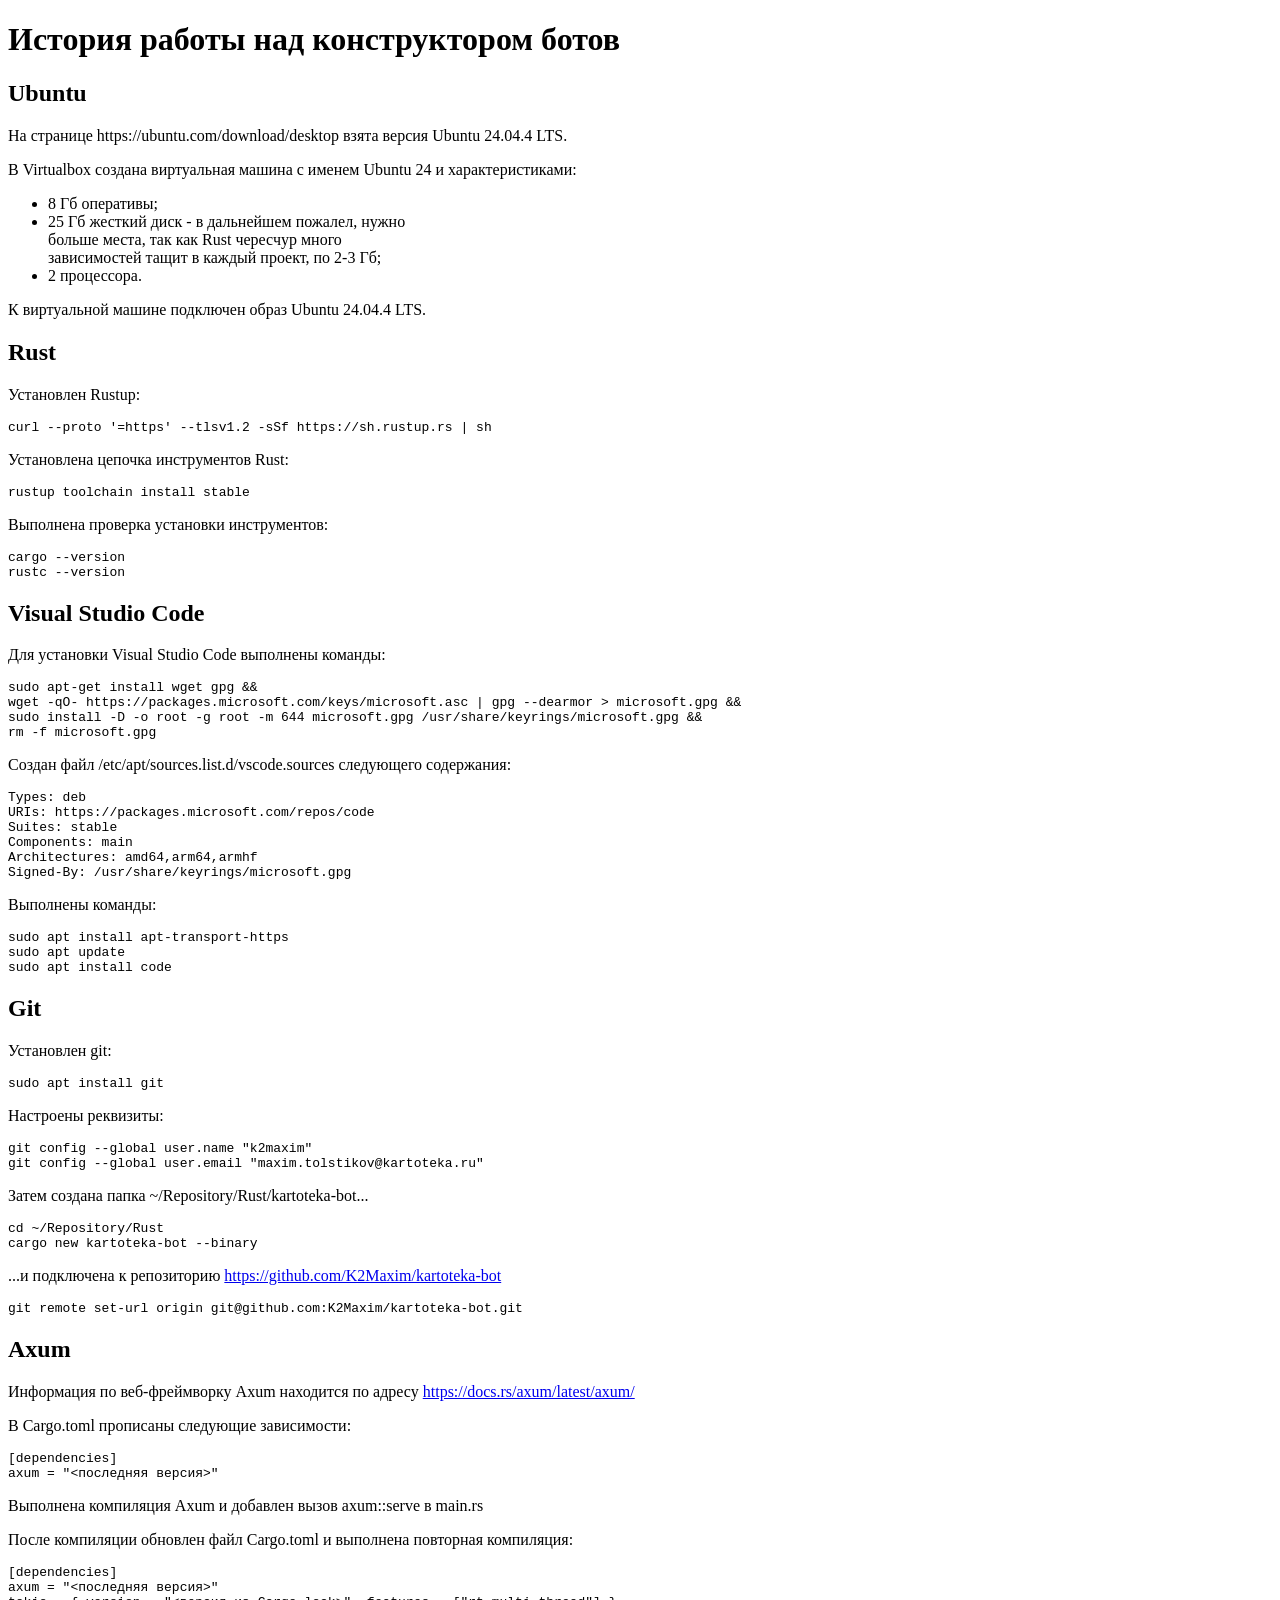
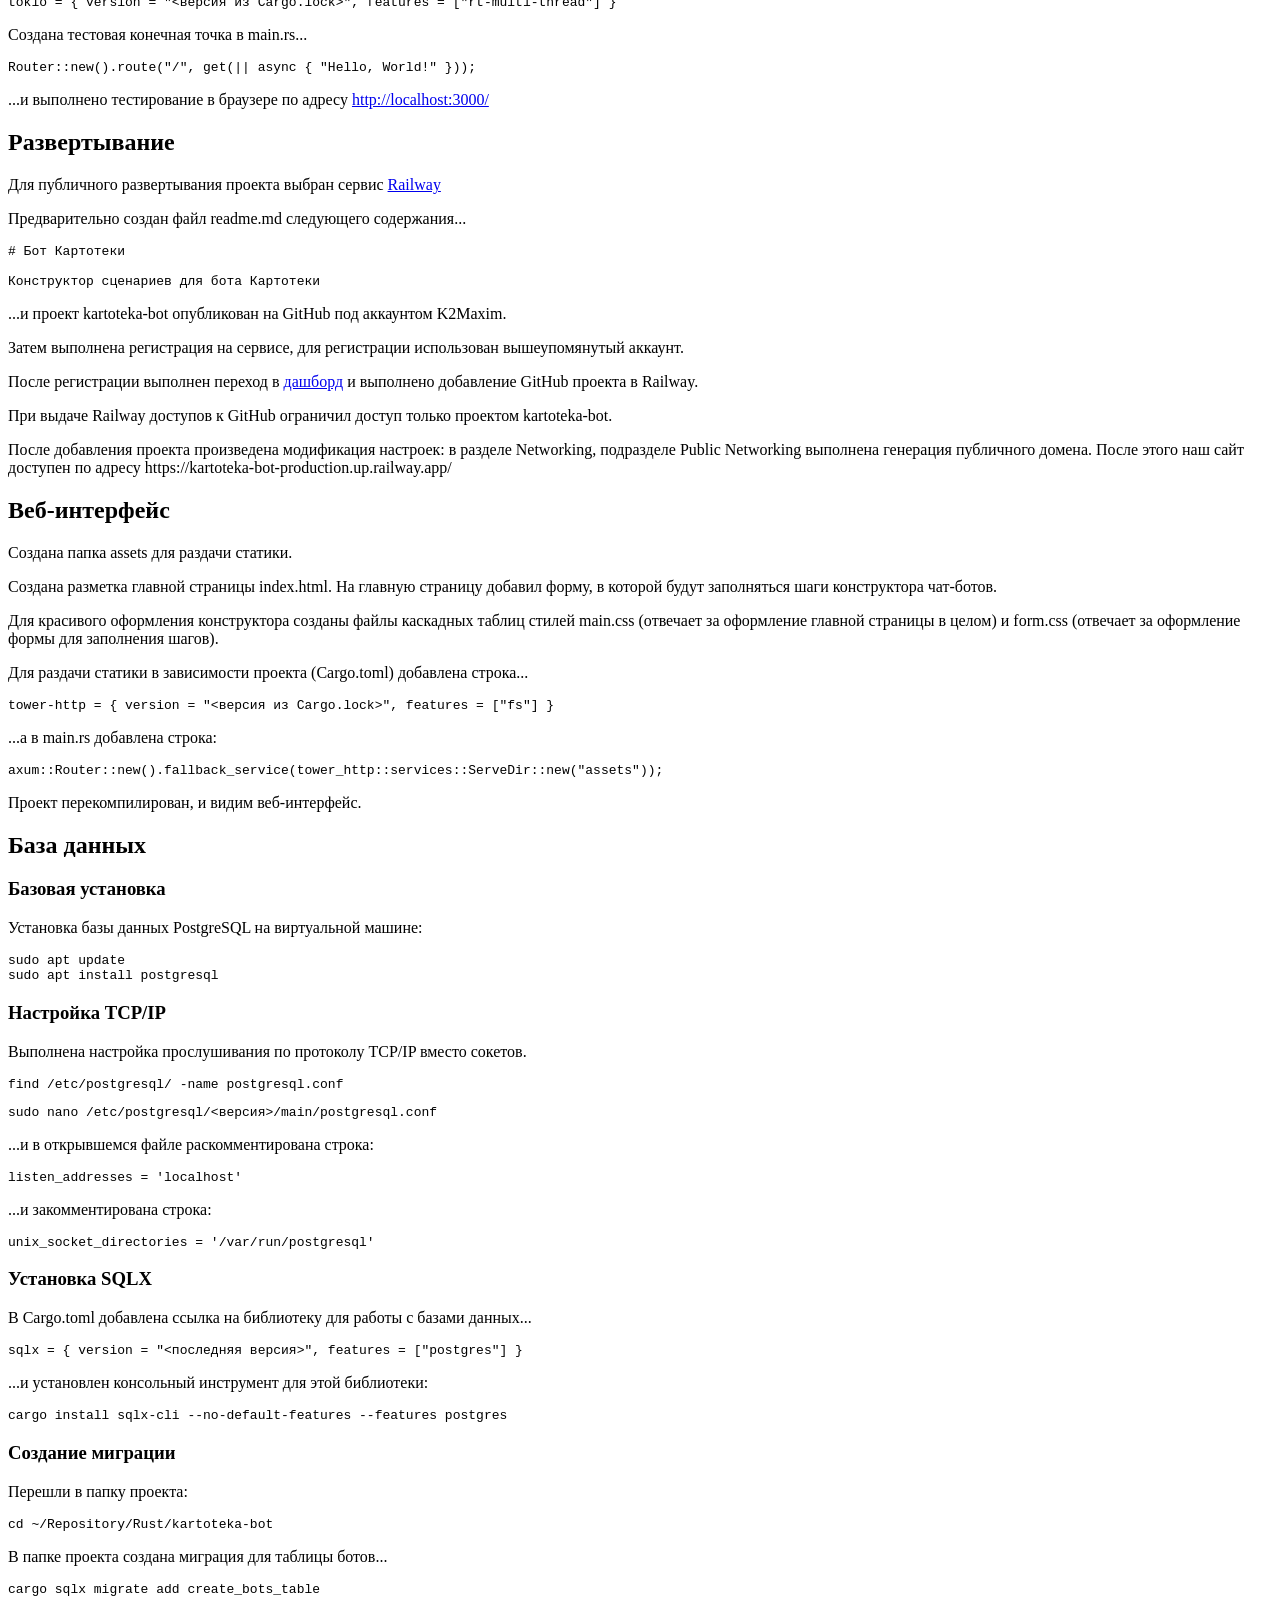
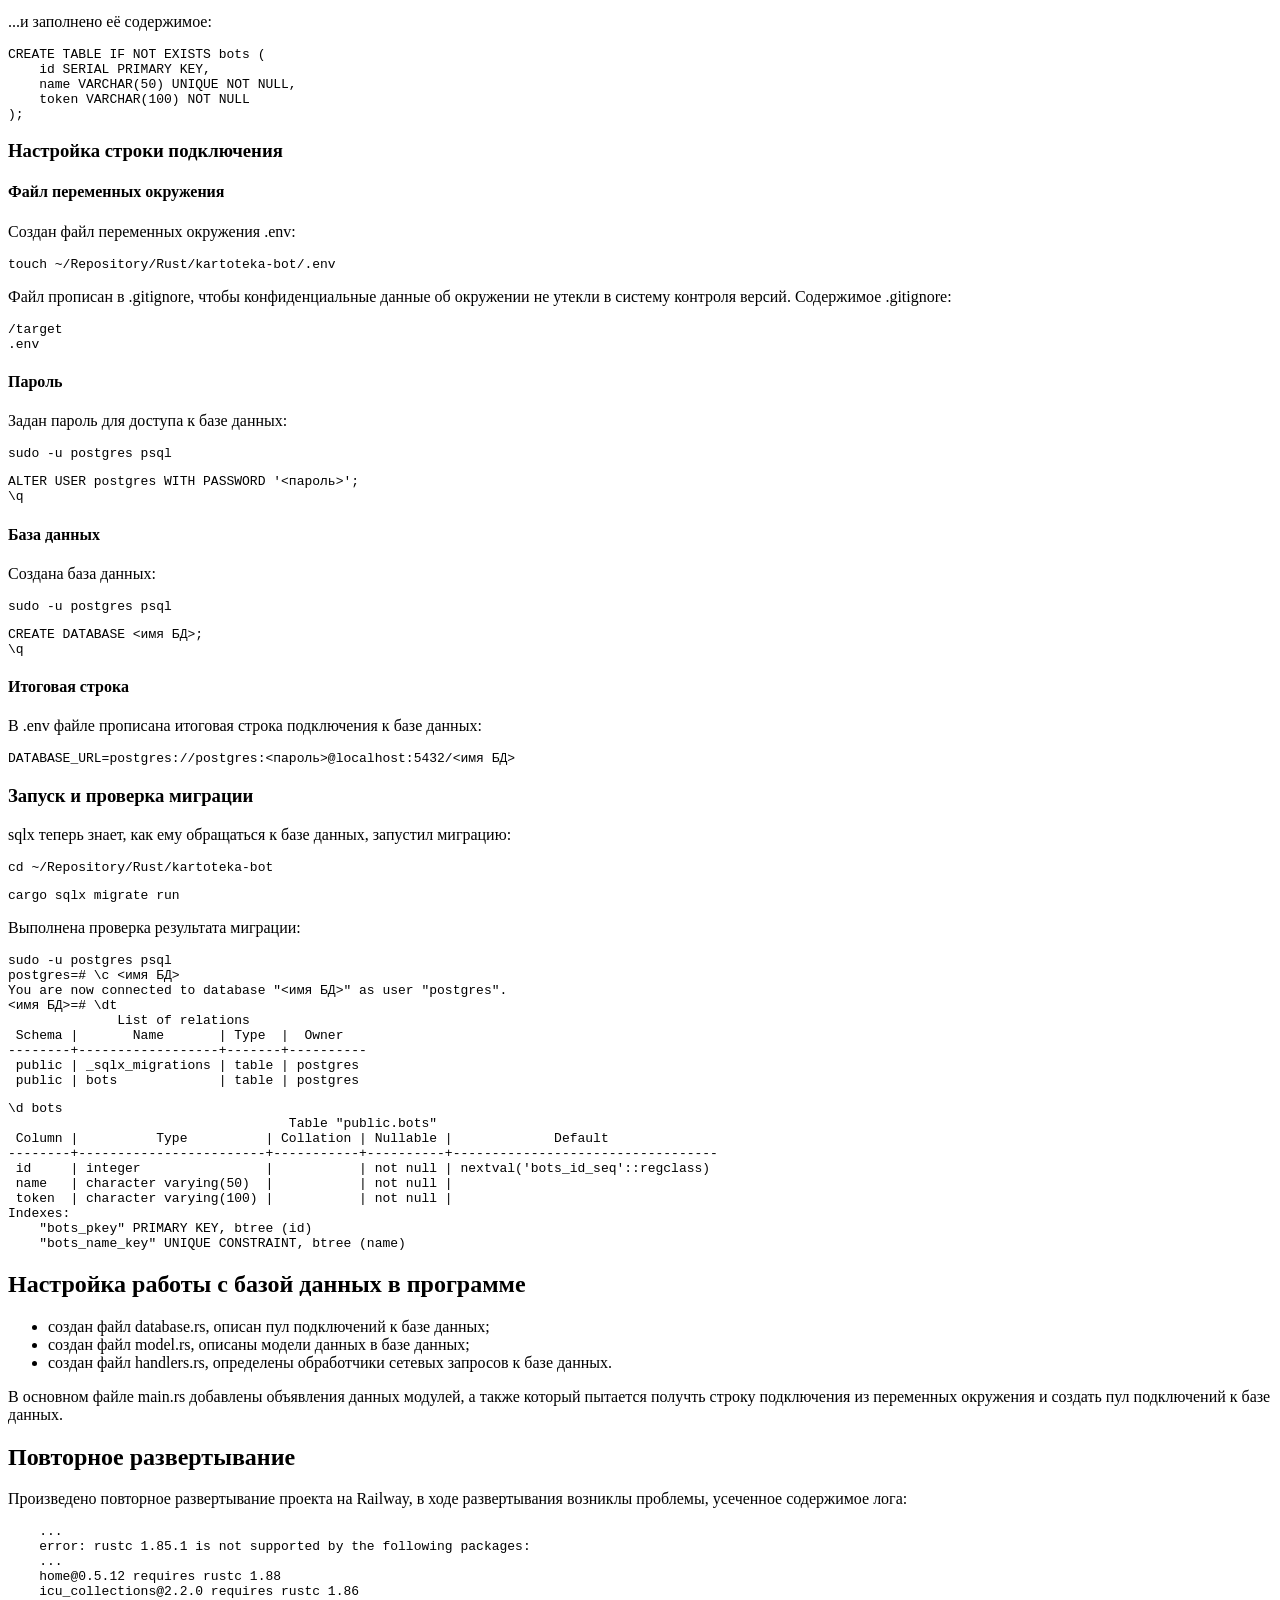
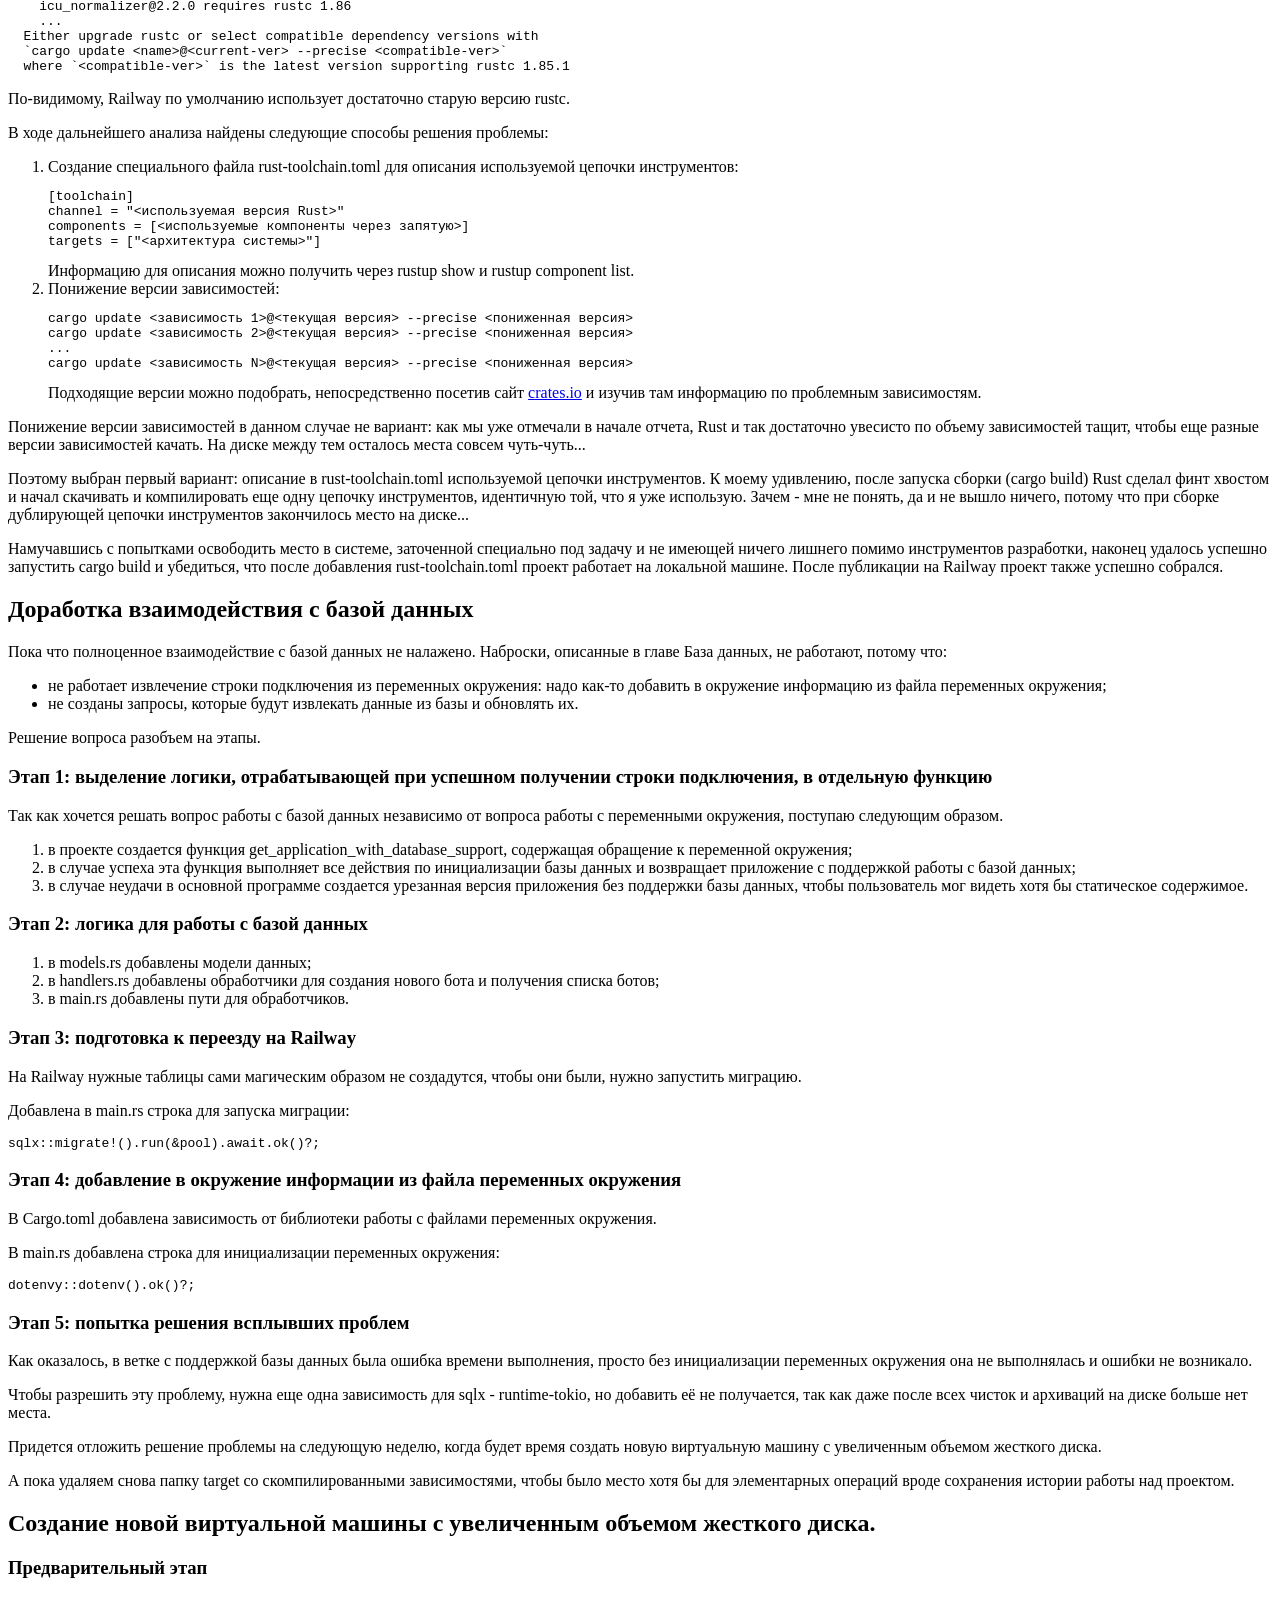
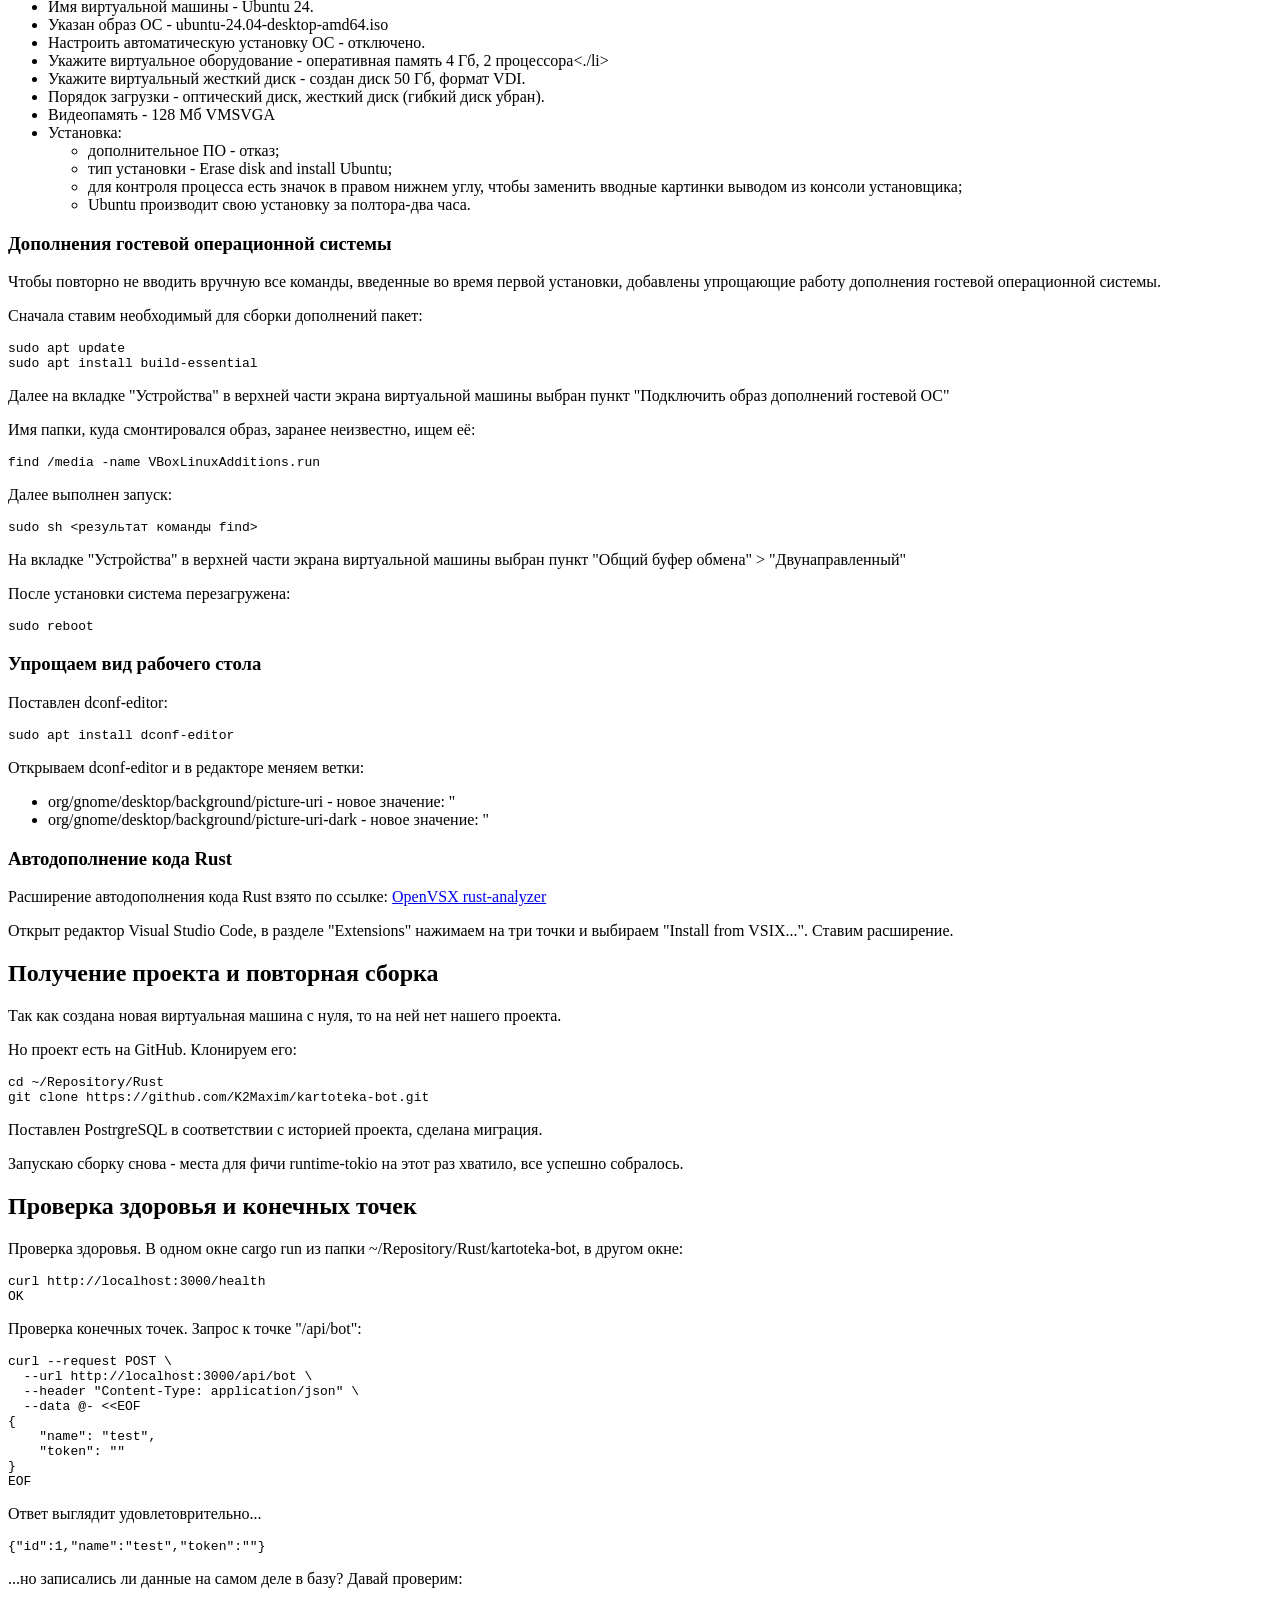
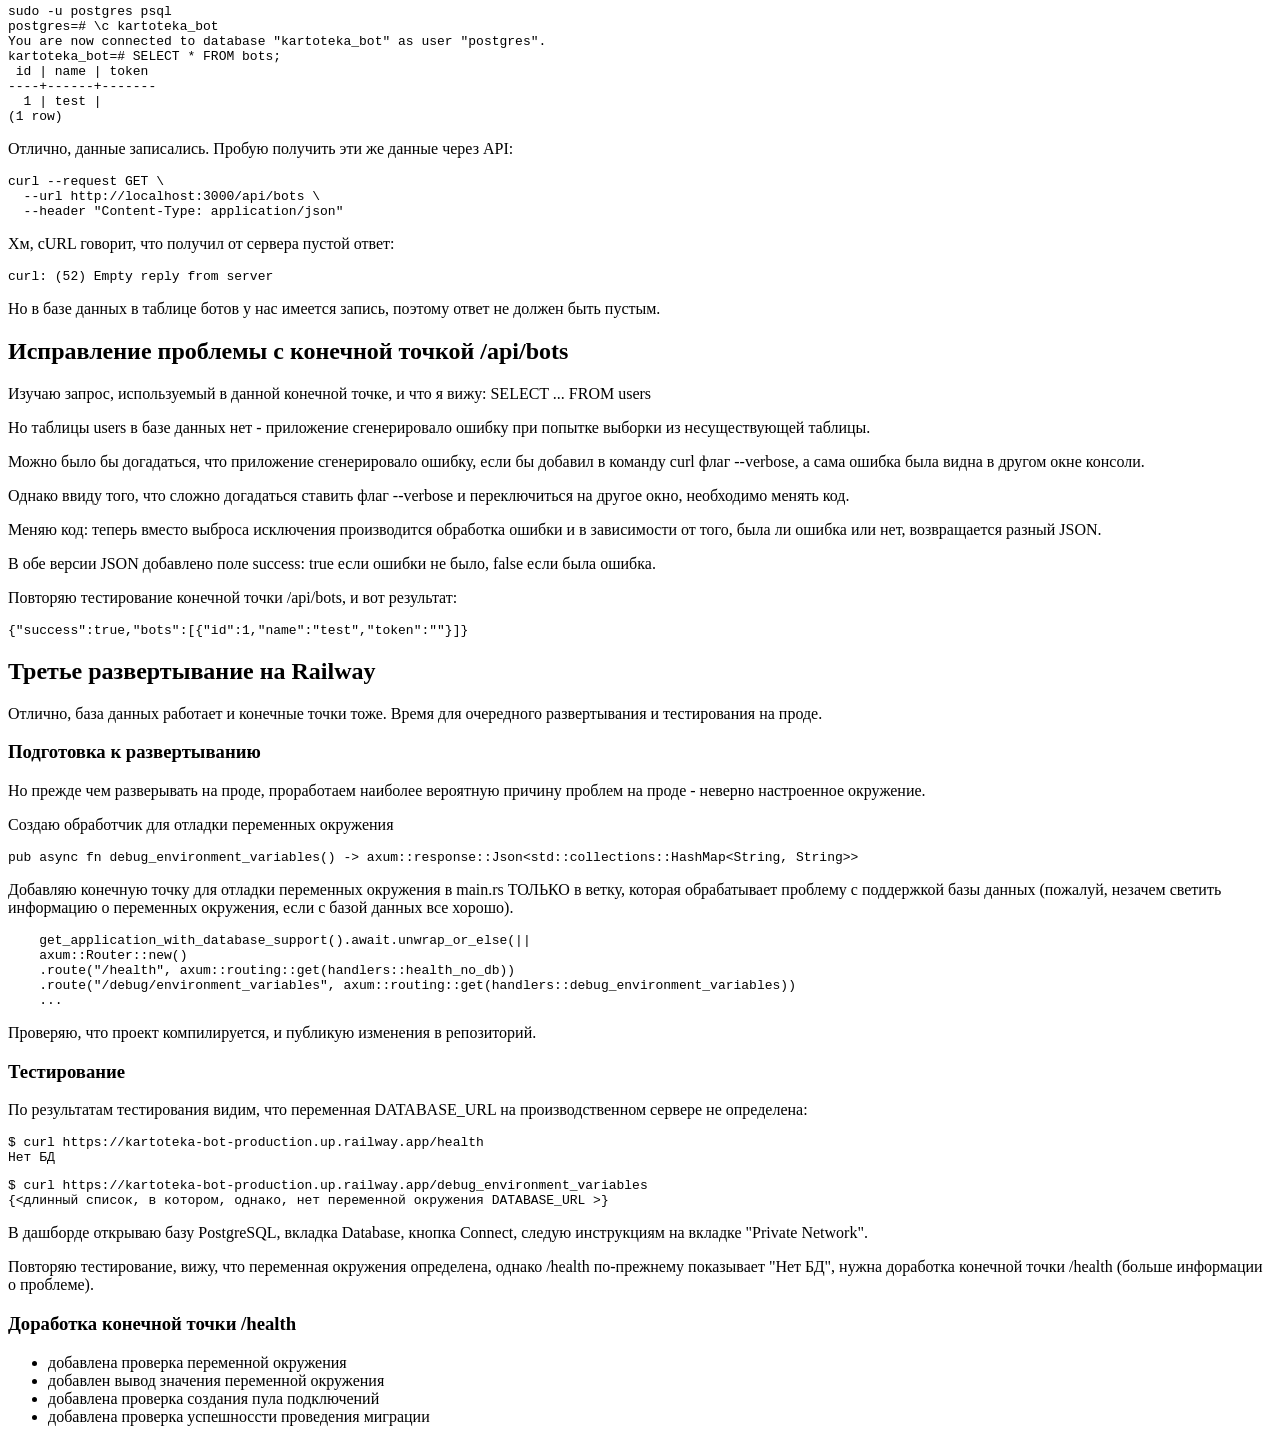
<file: assets/history.html>
<!DOCTYPE html>
<html lang="ru">
<head>
	<meta charset="UTF-8">
	<meta
		name="viewport"
		content="width=device-width, initial-scale=1.0">
	<title>История конструктора ботов</title>
	<link rel="icon" href="[data-uri]">
</head>
<body>
	<h1>История работы над конструктором ботов</h1>

	<h2>Ubuntu</h2>
	<p>На странице https://ubuntu.com/download/desktop взята версия Ubuntu 24.04.4 LTS.</p>
	<p>В Virtualbox создана виртуальная машина с именем Ubuntu 24 и характеристиками:</p>
	<ul>
		<li>8 Гб оперативы;</li>
		<li>
			25 Гб жесткий диск - в дальнейшем пожалел, нужно<br>
			больше места, так как Rust чересчур много<br>
			зависимостей тащит в каждый проект, по 2-3 Гб;
		</li>
		<li>2 процессора.</li>
	</ul>
	<p>К виртуальной машине подключен образ Ubuntu 24.04.4 LTS.</p>
	
	<h2>Rust</h2>
	<p>Установлен Rustup:</p>
	<pre><code>curl --proto '=https' --tlsv1.2 -sSf https://sh.rustup.rs | sh</code></pre>
	<p>Установлена цепочка инструментов Rust:</p>
	<pre><code>rustup toolchain install stable</code></pre>
	<p>Выполнена проверка установки инструментов:</p>
	<pre><code>cargo --version
rustc --version</code></pre>

	<h2>Visual Studio Code</h2>
	<p>Для установки Visual Studio Code выполнены команды:</p>
	<pre><code>sudo apt-get install wget gpg &amp;&amp;
wget -qO- https://packages.microsoft.com/keys/microsoft.asc | gpg --dearmor &gt; microsoft.gpg &amp;&amp;
sudo install -D -o root -g root -m 644 microsoft.gpg /usr/share/keyrings/microsoft.gpg &amp;&amp;
rm -f microsoft.gpg</code></pre>
	<p>Создан файл /etc/apt/sources.list.d/vscode.sources следующего содержания:</p>
	<pre><code>Types: deb
URIs: https://packages.microsoft.com/repos/code
Suites: stable
Components: main
Architectures: amd64,arm64,armhf
Signed-By: /usr/share/keyrings/microsoft.gpg</code></pre>
	<p>Выполнены команды:</p>
	<pre><code>sudo apt install apt-transport-https
sudo apt update
sudo apt install code</code></pre>

	<h2>Git</h2>
	<p>Установлен git:</p>
	<pre><code>sudo apt install git</code></pre>
	<p>Настроены реквизиты:</p>
	<pre><code>git config --global user.name "k2maxim"
git config --global user.email "maxim.tolstikov@kartoteka.ru"</code></pre>
	<p>Затем создана папка ~/Repository/Rust/kartoteka-bot...</p>
	<pre><code>cd ~/Repository/Rust
cargo new kartoteka-bot --binary</code></pre>
	<p>
		...и подключена к репозиторию
		<a href="https://github.com/K2Maxim/kartoteka-bot">
			https://github.com/K2Maxim/kartoteka-bot
		</a>
	</p>
	<pre><code>git remote set-url origin git@github.com:K2Maxim/kartoteka-bot.git</code></pre>

	<h2>Axum</h2>
	<p>
		Информация по веб-фреймворку Axum находится по адресу
		<a href="https://docs.rs/axum/latest/axum/">https://docs.rs/axum/latest/axum/</a>
	</p>
	<p>В Cargo.toml прописаны следующие зависимости:</p>
	<pre><code>[dependencies]
axum = "&lt;последняя версия&gt;"</code></pre>
	<p>Выполнена компиляция Axum и добавлен вызов axum::serve в main.rs</p>
	<p>После компиляции обновлен файл Cargo.toml и выполнена повторная компиляция:</p>
	<pre><code>[dependencies]
axum = "&lt;последняя версия&gt;"
tokio = { version = "&lt;версия из Cargo.lock&gt;", features = ["rt-multi-thread"] }</code></pre>
	<p>Создана тестовая конечная точка в main.rs...</p>
	<pre><code>Router::new().route("/", get(|| async { "Hello, World!" }));</code></pre>
	<p>...и выполнено тестирование в браузере по адресу <a href="http://localhost:3000/">http://localhost:3000/</a></p>

	<h2>Развертывание</h2>
	<p>Для публичного развертывания проекта выбран сервис <a href="https://railway.com/">Railway</a></p>
	<p>Предварительно создан файл readme.md следующего содержания...</p>
	<pre><code># Бот Картотеки

Конструктор сценариев для бота Картотеки</code></pre>
	<p>...и проект kartoteka-bot опубликован на GitHub под аккаунтом K2Maxim.</p>
	<p>Затем выполнена регистрация на сервисе, для регистрации использован вышеупомянутый аккаунт.</p>
	<p>После регистрации выполнен переход в <a href="https://railway.com/dashboard">дашборд</a> и выполнено добавление GitHub проекта в Railway.</p>
	<p>При выдаче Railway доступов к GitHub ограничил доступ только проектом kartoteka-bot.</p>
	<p>После добавления проекта произведена модификация настроек: в разделе Networking, подразделе Public Networking выполнена генерация публичного домена. После этого наш сайт доступен по адресу https://kartoteka-bot-production.up.railway.app/</p>
	
	<h2>Веб-интерфейс</h2>
	<p>Создана папка assets для раздачи статики.</p>
	<p>Создана разметка главной страницы index.html. На главную страницу добавил форму, в которой будут заполняться шаги конструктора чат-ботов.</p>
	<p>Для красивого оформления конструктора созданы файлы каскадных таблиц стилей main.css (отвечает за оформление главной страницы в целом) и form.css (отвечает за оформление формы для заполнения шагов).</p>
	<p>Для раздачи статики в зависимости проекта (Cargo.toml) добавлена строка...</p>
	<pre><code>tower-http = { version = "&lt;версия из Cargo.lock&gt;", features = ["fs"] }</code></pre>
	<p>...а в main.rs добавлена строка:</p>
	<pre><code>axum::Router::new().fallback_service(tower_http::services::ServeDir::new("assets"));</code></pre>
	<p>Проект перекомпилирован, и видим веб-интерфейс.</p>
	
	<h2>База данных</h2>
	
	<h3>Базовая установка</h3>
	<p>Установка базы данных PostgreSQL на виртуальной машине:</p>
	<pre><code>sudo apt update
sudo apt install postgresql</code></pre>

	<h3>Настройка TCP/IP</h3>
	<p>Выполнена настройка прослушивания по протоколу TCP/IP вместо сокетов.</p>
	<pre><code>find /etc/postgresql/ -name postgresql.conf</code></pre>
	<pre><code>sudo nano /etc/postgresql/&lt;версия&gt;/main/postgresql.conf</code></pre>
	<p>...и в открывшемся файле раскомментирована строка:</p>
	<pre><code>listen_addresses = 'localhost'</code></pre>
	<p>...и закомментирована строка:</p>
	<pre><code>unix_socket_directories = '/var/run/postgresql'</code></pre>

	<h3>Установка SQLX</h3>
	<p>В Cargo.toml добавлена ссылка на библиотеку для работы с базами данных...</p>
	<pre><code>sqlx = { version = "&lt;последняя версия&gt;", features = ["postgres"] }</code></pre>
	<p>...и установлен консольный инструмент для этой библиотеки:</p>
	<pre><code>cargo install sqlx-cli --no-default-features --features postgres</code></pre>

	<h3>Создание миграции</h3>
	<p>Перешли в папку проекта:</p>
	<pre><code>cd ~/Repository/Rust/kartoteka-bot</code></pre>
	<p>В папке проекта создана миграция для таблицы ботов...</p>
	<pre><code>cargo sqlx migrate add create_bots_table</code></pre>
	<p>...и заполнено её содержимое:</p>
	<pre><code>CREATE TABLE IF NOT EXISTS bots (
    id SERIAL PRIMARY KEY,
    name VARCHAR(50) UNIQUE NOT NULL,
    token VARCHAR(100) NOT NULL
);</code></pre>

	<h3>Настройка строки подключения</h3>

	<h4>Файл переменных окружения</h4>
	<p>Создан файл переменных окружения .env:</p>
	<pre><code>touch ~/Repository/Rust/kartoteka-bot/.env</code></pre>
	<p>
	Файл прописан в .gitignore, чтобы конфиденциальные данные об окружении
	не утекли в систему контроля версий. Содержимое .gitignore:
	</p>

	<pre><code>/target
.env</code></pre>

	<h4>Пароль</h4>
	<p>Задан пароль для доступа к базе данных:</p>
	<pre><code>sudo -u postgres psql</code></pre>
	<pre><code>ALTER USER postgres WITH PASSWORD '&lt;пароль&gt;';
\q</code></pre>

	<h4>База данных</h4>
	<p>Создана база данных:</p>
	<pre><code>sudo -u postgres psql</code></pre>
	<pre><code>CREATE DATABASE &lt;имя БД&gt;;
\q</code></pre>

	<h4>Итоговая строка</h4>
	<p>В .env файле прописана итоговая строка подключения к базе данных:</p>
	<pre><code>DATABASE_URL=postgres://postgres:&lt;пароль&gt;@localhost:5432/&lt;имя БД&gt;</code></pre>

	<h3>Запуск и проверка миграции</h3>
	<p>sqlx теперь знает, как ему обращаться к базе данных, запустил миграцию:</p>
	<pre><code>cd ~/Repository/Rust/kartoteka-bot</code></pre>
	<pre><code>cargo sqlx migrate run</code></pre>
	<p>Выполнена проверка результата миграции:</p>
	<pre><code>sudo -u postgres psql
postgres=# \c &lt;имя БД&gt;
You are now connected to database "&lt;имя БД&gt;" as user "postgres".
&lt;имя БД&gt;=# \dt
              List of relations
 Schema |       Name       | Type  |  Owner
--------+------------------+-------+----------
 public | _sqlx_migrations | table | postgres
 public | bots             | table | postgres</code></pre>

<pre><code>\d bots
                                    Table "public.bots"
 Column |          Type          | Collation | Nullable |             Default
--------+------------------------+-----------+----------+----------------------------------
 id     | integer                |           | not null | nextval('bots_id_seq'::regclass)
 name   | character varying(50)  |           | not null |
 token  | character varying(100) |           | not null |
Indexes:
    "bots_pkey" PRIMARY KEY, btree (id)
    "bots_name_key" UNIQUE CONSTRAINT, btree (name)</code></pre>

	<h2>Настройка работы с базой данных в программе</h2>
	<ul>
		<li>создан файл database.rs, описан пул подключений к базе данных;</li>
		<li>создан файл model.rs, описаны модели данных в базе данных;</li>
		<li>создан файл handlers.rs, определены обработчики сетевых запросов к базе данных.</li>
	</ul>
	<p>В основном файле main.rs добавлены объявления данных модулей, а также который пытается получть строку подключения из переменных окружения и создать пул подключений к базе данных.</p>
	
	<h2>Повторное развертывание</h2>
	<p>Произведено повторное развертывание проекта на Railway, в ходе развертывания возниклы проблемы, усеченное содержимое лога:</p>
	<pre><code>    ...
    error: rustc 1.85.1 is not supported by the following packages:
    ...
    home@0.5.12 requires rustc 1.88
    icu_collections@2.2.0 requires rustc 1.86
    icu_normalizer@2.2.0 requires rustc 1.86
    ...
  Either upgrade rustc or select compatible dependency versions with
  `cargo update &lt;name&gt;@&lt;current-ver&gt; --precise &lt;compatible-ver&gt;`
  where `&lt;compatible-ver&gt;` is the latest version supporting rustc 1.85.1</code></pre>
	<p>По-видимому, Railway по умолчанию использует достаточно старую версию rustc.</p>
	<p>В ходе дальнейшего анализа найдены следующие способы решения проблемы:</p>
	<ol>
		<li>
			Создание специального файла rust-toolchain.toml
			для описания используемой цепочки инструментов:
			<pre><code>[toolchain]
channel = "&lt;используемая версия Rust&gt;"
components = [&lt;используемые компоненты через запятую&gt;]
targets = ["&lt;архитектура системы&gt;"]</code></pre>
			Информацию для описания можно получить через rustup show и rustup component list.
		</li>
		<li>
			Понижение версии зависимостей:
			<pre><code>cargo update &lt;зависимость 1&gt;@&lt;текущая версия&gt; --precise &lt;пониженная версия&gt;
cargo update &lt;зависимость 2&gt;@&lt;текущая версия&gt; --precise &lt;пониженная версия&gt;
...
cargo update &lt;зависимость N&gt;@&lt;текущая версия&gt; --precise &lt;пониженная версия&gt;</code></pre>
			Подходящие версии можно подобрать, непосредственно посетив
			сайт <a href="https://crates.io/">crates.io</a> и изучив там
			информацию по проблемным зависимостям.
		</li>
	</ol>
	<p>
		Понижение версии зависимостей в данном случае не вариант: как мы уже отмечали
		в начале отчета, Rust и так достаточно увесисто по объему зависимостей тащит,
		чтобы еще разные версии зависимостей качать. На диске между тем осталось места
		совсем чуть-чуть...
	</p>
	<p>
		Поэтому выбран первый вариант: описание в rust-toolchain.toml используемой
		цепочки инструментов. К моему удивлению, после запуска сборки (cargo build)
		Rust сделал финт хвостом и начал скачивать и компилировать еще одну цепочку
		инструментов, идентичную той, что я уже использую. Зачем - мне не понять,
		да и не вышло ничего, потому что при сборке дублирующей цепочки инструментов
		закончилось место на диске...
	</p>
	<p>
		Намучавшись с попытками освободить место в системе, заточенной специально под задачу
		и не имеющей ничего лишнего помимо инструментов разработки, наконец удалось успешно
		запустить cargo build и убедиться, что после добавления rust-toolchain.toml проект
		работает на локальной машине. После публикации на Railway проект также успешно собрался.
	</p>

	<h2>Доработка взаимодействия с базой данных</h2>
	<p>Пока что полноценное взаимодействие с базой данных не налажено. Наброски, описанные в главе База данных, не работают, потому что:</p>
	<ul>
		<li>не работает извлечение строки подключения из переменных окружения: надо как-то добавить в окружение информацию из файла переменных окружения;</li>
		<li>не созданы запросы, которые будут извлекать данные из базы и обновлять их.</li>
	</ul>
	<p>Решение вопроса разобъем на этапы.</p>

	<h3>Этап 1: выделение логики, отрабатывающей при успешном получении строки подключения, в отдельную функцию</h3>
	<p>Так как хочется решать вопрос работы с базой данных независимо от вопроса работы с переменными окружения, поступаю следующим образом.</p>
	<ol>
		<li>в проекте создается функция get_application_with_database_support, содержащая обращение к переменной окружения;</li>
		<li>в случае успеха эта функция выполняет все действия по инициализации базы данных и возвращает приложение с поддержкой работы с базой данных;</li>
		<li>в случае неудачи в основной программе создается урезанная версия приложения без поддержки базы данных, чтобы пользователь мог видеть хотя бы статическое содержимое.</li>
	</ol>

	<h3>Этап 2: логика для работы с базой данных</h3>
	<ol>
		<li>в models.rs добавлены модели данных;</li>
		<li>в handlers.rs добавлены обработчики для создания нового бота и получения списка ботов;</li>
		<li>в main.rs добавлены пути для обработчиков.</li>
	</ol>

	<h3>Этап 3: подготовка к переезду на Railway</h3>
	<p>На Railway нужные таблицы сами магическим образом не создадутся, чтобы они были, нужно запустить миграцию.</p>
	<p>Добавлена в main.rs строка для запуска миграции:</p>
	<pre><code>sqlx::migrate!().run(&pool).await.ok()?;</code></pre>

	<h3>Этап 4: добавление в окружение информации из файла переменных окружения</h3>
	<p>В Cargo.toml добавлена зависимость от библиотеки работы с файлами переменных окружения.</p>
	<p>В main.rs добавлена строка для инициализации переменных окружения:</p>
	<pre><code>dotenvy::dotenv().ok()?;</code></pre>

	<h3>Этап 5: попытка решения всплывших проблем</h3>
	<p>Как оказалось, в ветке с поддержкой базы данных была ошибка времени выполнения, просто без инициализации переменных окружения она не выполнялась и ошибки не возникало.</p>
	<p>Чтобы разрешить эту проблему, нужна еще одна зависимость для sqlx - runtime-tokio, но добавить её не получается, так как даже после всех чисток и архиваций на диске больше нет места.</p>
	<p>Придется отложить решение проблемы на следующую неделю, когда будет время создать новую виртуальную машину с увеличенным объемом жесткого диска.</p>
	<p>А пока удаляем снова папку target со скомпилированными зависимостями, чтобы было место хотя бы для элементарных операций вроде сохранения истории работы над проектом.</p>
	
	<h2>Создание новой виртуальной машины с увеличенным объемом жесткого диска.</h2>

	<h3>Предварительный этап</h3>
	<ul>
		<li>Имя виртуальной машины - Ubuntu 24.</li>
		<li>Указан образ ОС - ubuntu-24.04-desktop-amd64.iso</li>
		<li>Настроить автоматическую установку ОС - отключено.</li>
		<li>Укажите виртуальное оборудование - оперативная память 4 Гб, 2 процессора<./li>
		<li>Укажите виртуальный жесткий диск - создан диск 50 Гб, формат VDI.</li>
		<li>Порядок загрузки - оптический диск, жесткий диск (гибкий диск убран).</li>
		<li>Видеопамять - 128 Мб VMSVGA</li>
		<li>Установка:
			<ul>
				<li>дополнительное ПО - отказ;</li>
				<li>тип установки - Erase disk and install Ubuntu;</li>
				<li>для контроля процесса есть значок в правом нижнем углу, чтобы заменить вводные картинки выводом из консоли установщика;</li>
				<li>Ubuntu производит свою установку за полтора-два часа.</li>
			</ul>
		</li>
	</ul>
	
	<h3>Дополнения гостевой операционной системы</h3>
	<p>Чтобы повторно не вводить вручную все команды, введенные во время первой установки, добавлены упрощающие работу дополнения гостевой операционной системы.</p>
	<p>Сначала ставим необходимый для сборки дополнений пакет:</p>
	<pre><code>sudo apt update
sudo apt install build-essential</code></pre>
	<p>Далее на вкладке "Устройства" в верхней части экрана виртуальной машины выбран пункт "Подключить образ дополнений гостевой ОС"</p>
	<p>Имя папки, куда смонтировался образ, заранее неизвестно, ищем её:</p>
	<pre><code>find /media -name VBoxLinuxAdditions.run</code></pre>
	<p>Далее выполнен запуск:</p>
	<pre><code>sudo sh &lt;результат команды find&gt;</code></pre>
	<p>На вкладке "Устройства" в верхней части экрана виртуальной машины выбран пункт "Общий буфер обмена" > "Двунаправленный"</p>
	<p>После установки система перезагружена:</p>
	<pre><code>sudo reboot</code></pre>

	<h3>Упрощаем вид рабочего стола</h3>
	<p>Поставлен dconf-editor:</p>
	<pre><code>sudo apt install dconf-editor</code></pre>

	<p>Открываем dconf-editor и в редакторе меняем ветки:</p>
	<ul>
		<li>org/gnome/desktop/background/picture-uri - новое значение: ''</li>
		<li>org/gnome/desktop/background/picture-uri-dark - новое значение: ''</li>
	</ul>

	<h3>Автодополнение кода Rust</h3>
	<p>Расширение автодополнения кода Rust взято по ссылке: <a href="https://open-vsx.org/extension/rust-lang/rust-analyzer">OpenVSX rust-analyzer</a></p>
	<p>Открыт редактор Visual Studio Code, в разделе "Extensions" нажимаем на три точки и выбираем "Install from VSIX...". Ставим расширение.</p>
	
	<h2>Получение проекта и повторная сборка</h2>
	<p>Так как создана новая виртуальная машина с нуля, то на ней нет нашего проекта.</p>
	<p>Но проект есть на GitHub. Клонируем его:</p>
	<pre><code>cd ~/Repository/Rust
git clone https://github.com/K2Maxim/kartoteka-bot.git</code></pre>
	<p>Поставлен PostrgreSQL в соответствии с историей проекта, сделана миграция.</p>
	<p>Запускаю сборку снова - места для фичи runtime-tokio на этот раз хватило, все успешно собралось.</p>
	
	<h2>Проверка здоровья и конечных точек</h2>
	<p>Проверка здоровья. В одном окне cargo run из папки ~/Repository/Rust/kartoteka-bot, в другом окне:</p>
	<pre><code>curl http://localhost:3000/health
OK</code></pre>
	<p>Проверка конечных точек. Запрос к точке "/api/bot":</p>
	<pre><code>curl --request POST \
  --url http://localhost:3000/api/bot \
  --header "Content-Type: application/json" \
  --data @- &lt;&lt;EOF
{
    "name": "test",
    "token": ""
}
EOF</code></pre>
	<p>Ответ выглядит удовлетоврительно...</p>
	<pre><code>{"id":1,"name":"test","token":""}</code></pre>
	<p>...но записались ли данные на самом деле в базу? Давай проверим:</p>
	<pre><code>sudo -u postgres psql
postgres=# \c kartoteka_bot
You are now connected to database "kartoteka_bot" as user "postgres".
kartoteka_bot=# SELECT * FROM bots;
 id | name | token 
----+------+-------
  1 | test | 
(1 row)</code></pre>
	<p>Отлично, данные записались. Пробую получить эти же данные через API:</p>
	<pre><code>curl --request GET \
  --url http://localhost:3000/api/bots \
  --header "Content-Type: application/json"</code></pre>
	<p>Хм, cURL говорит, что получил от сервера пустой ответ:</p>
	<pre><code>curl: (52) Empty reply from server</code></pre>
	<p>Но в базе данных в таблице ботов у нас имеется запись, поэтому ответ не должен быть пустым.</p>
	
	<h2>Исправление проблемы с конечной точкой /api/bots</h2>
	<p>Изучаю запрос, используемый в данной конечной точке, и что я вижу: SELECT ... FROM users</p>
	<p>Но таблицы users в базе данных нет - приложение сгенерировало ошибку при попытке выборки из несуществующей таблицы.</p>
	<p>Можно было бы догадаться, что приложение сгенерировало ошибку, если бы добавил в команду curl флаг --verbose, а сама ошибка была видна в другом окне консоли.</p>
	<p>Однако ввиду того, что сложно догадаться ставить флаг --verbose и переключиться на другое окно, необходимо менять код.</p>
	<p>Меняю код: теперь вместо выброса исключения производится обработка ошибки и в зависимости от того, была ли ошибка или нет, возвращается разный JSON.</p>
	<p>В обе версии JSON добавлено поле success: true если ошибки не было, false если была ошибка.</p>
	<p>Повторяю тестирование конечной точки /api/bots, и вот результат:</p>
	<pre><code>{"success":true,"bots":[{"id":1,"name":"test","token":""}]}</code></pre>

    <h2>Третье развертывание на Railway</h2>
    <p>Отлично, база данных работает и конечные точки тоже. Время для очередного развертывания и тестирования на проде.</p>
    
	<h3>Подготовка к развертыванию</h3>
	<p>Но прежде чем разверывать на проде, проработаем наиболее вероятную причину проблем на проде - неверно настроенное окружение.</p>
    <p>Создаю обработчик для отладки переменных окружения</p>
    <pre><code>pub async fn debug_environment_variables() -> axum::response::Json&lt;std::collections::HashMap&lt;String, String&gt;&gt;</code></pre>
    <p>
        Добавляю конечную точку для отладки переменных окружения в main.rs ТОЛЬКО в ветку,
        которая обрабатывает проблему с поддержкой базы данных (пожалуй, незачем светить
        информацию о переменных окружения, если с базой данных все хорошо).
    </p>
    <pre><code>    get_application_with_database_support().await.unwrap_or_else(||
    axum::Router::new()
    .route("/health", axum::routing::get(handlers::health_no_db))
    .route("/debug/environment_variables", axum::routing::get(handlers::debug_environment_variables))
    ...</code></pre>
    <p>Проверяю, что проект компилируется, и публикую изменения в репозиторий.</p>

	<h3>Тестирование</h3>
	<p>По результатам тестирования видим, что переменная DATABASE_URL на производственном сервере не определена:</p>
	<pre><code>$ curl https://kartoteka-bot-production.up.railway.app/health
Нет БД</code></pre>
	<pre><code>$ curl https://kartoteka-bot-production.up.railway.app/debug_environment_variables
{&lt;длинный список, в котором, однако, нет переменной окружения DATABASE_URL &gt;}</code></pre>
	<p>В дашборде открываю базу PostgreSQL, вкладка Database, кнопка Connect, следую инструкциям на вкладке "Private Network".</p>
	<p>Повторяю тестирование, вижу, что переменная окружения определена, однако /health по-прежнему показывает "Нет БД", нужна доработка конечной точки /health (больше информации о проблеме).</p>

	<h3>Доработка конечной точки /health</h3>
	<ul>
		<li>добавлена проверка переменной окружения</li>
		<li>добавлен вывод значения переменной окружения</li>
		<li>добавлена проверка создания пула подключений</li>
		<li>добавлена проверка успешноссти проведения миграции</li>
	</ul>
</body>
</html>
</file>
